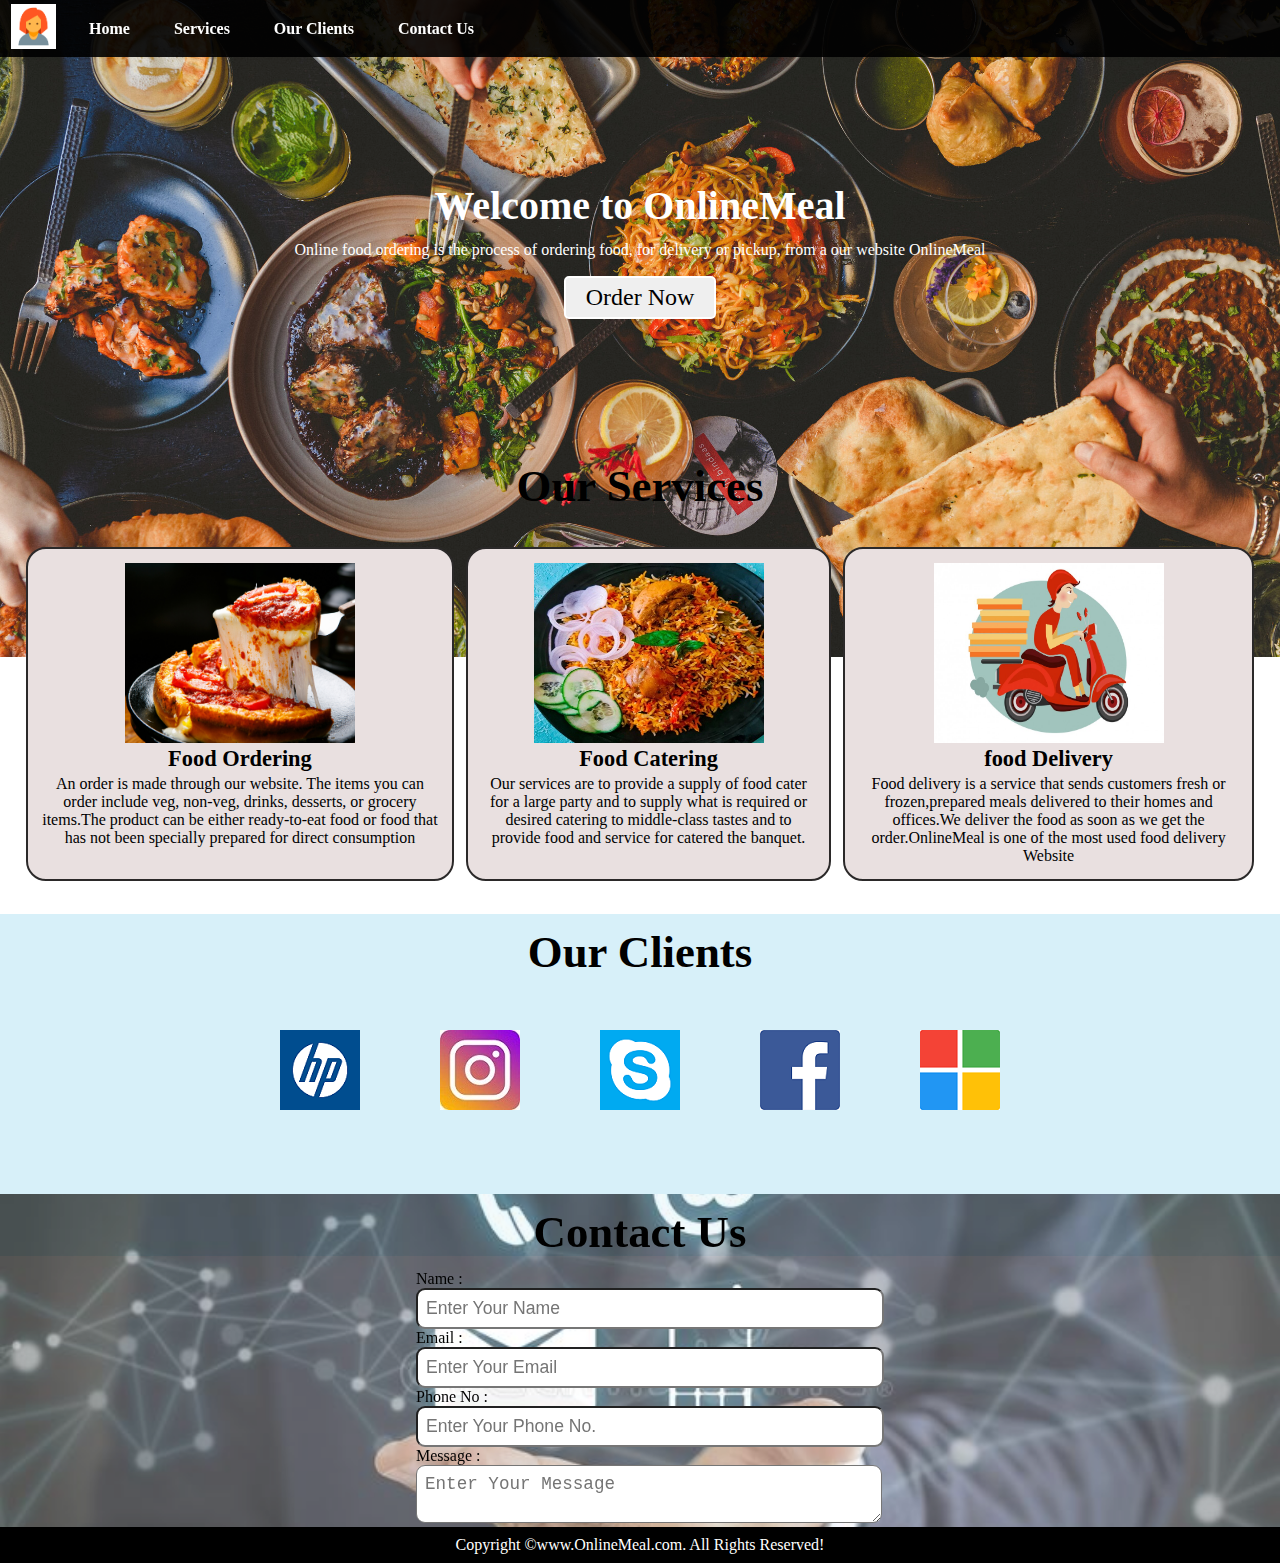
<file: index.html>
<!DOCTYPE html>
<html lang="en">

<head>
    <meta charset="UTF-8">
    <meta http-equiv="X-UA-Compatible" content="IE=edge">
    <meta name="viewport" content="width=device-width, initial-scale=1.0">
    <title>Online Food Delivery Service | onlinemeal.com</title>
    <link rel="stylesheet" href="style.css">
    <link rel="stylesheet" media="screen and (max-width: 1100px)" href="phone.css">
</head>

<body>
    <nav id="navbar">
        <div id="logo">
            <img src="foodwebsite/img/logo.jpg" alt="OnlineMeal.com">
        </div>

        <ul>
            <li class="item"><a href="#home">Home</a></li>
            <li class="item"><a href="#service-container">Services</a></li>
            <li class="item"><a href="#client-section">Our Clients</a></li>
            <li class="item"><a href="#contact">Contact Us</a></li>
        </ul>
    </nav>
    <section id="home">
        <h1 class="h-primary">Welcome to OnlineMeal</h1>
        <p>Online food ordering is the process of ordering food, for delivery or pickup, from a our website OnlineMeal
        </p>

        <button class="btn">Order Now</button>
    </section>

    <section id="service-container">
        <h1 class=" h-primary center"> Our Services</h1>
        <div id="service">
            <div class="box">
                <img src="foodwebsite/img/f4.jpg" alt="">
                <h2 class="h-secondary center ">Food Ordering</h2>
                <p class="center">An order is made through our website. The items you can order include veg, non-veg,
                    drinks, desserts, or grocery items.The product can be either ready-to-eat food or food that has not
                    been specially prepared for direct consumption</p>
            </div>
            <!-- <div id="service"> -->
            <div class="box">
                <img src="foodwebsite/img/f3.jpg" alt="">
                <h2 class="h-secondary center ">Food Catering</h2>
                <p class="text-center">Our services are to provide a supply of food cater for a large party and to
                    supply what is required or desired catering to middle-class tastes and to provide food and service
                    for catered the banquet.</p>
            </div>
            <!-- <div id="service"> -->
            <div class="box">
                <img src="foodwebsite/img/del.jpg" alt="">
                <h2 class="h-secondary center">food Delivery</h2>
                <p class="text-center">Food delivery is a service that sends customers fresh or frozen,prepared meals
                    delivered to their homes and offices.We deliver the food as soon as we get the order.OnlineMeal is
                    one of the most used food delivery Website</p>
            </div>
    </section>
    <section id="client-section">
        <h1 class="h-primary center">Our Clients</h1>
        <div id="clients">
            <div class="client-item">
                <img src="foodwebsite/img/L1.jpg" alt="Our Client">
            </div>
            <div class="client-item">
                <img src="foodwebsite/img/L2.jpg" alt="Our Client">
            </div>
            <div class="client-item">
                <img src="foodwebsite/img/L4.jpg" alt="Our Client">
            </div>
            <div class="client-item">
                <img src="foodwebsite/img/L3.jpg" alt="Our Client">
            </div>
            <div class="client-item">
                <img src="foodwebsite/img/L6.jpg" alt="Our Client">
            </div>
        </div>
    </section>
    <section id="contact">
        <h1 class="h-primary center">Contact Us</h1>
        <div id="contact-box">
            <form action="">
                <div class="form-group">
                    <label for="name">Name : </label>
                    <input type="text" name="name" id="name" placeholder="Enter Your Name">
                </div>
                <div class="form-group">
                    <label for="email">Email : </label>
                    <input type="email" name="name" id="email" placeholder="Enter Your Email">
                </div>
                <div class="form-group">
                    <label for="phone">Phone No : </label>
                    <input type="number" name="name" id="phone" placeholder="Enter Your Phone No.">
                </div>
                <div class="form-group">
                    <label for="message">Message : </label>
                    <textarea name="message" id="message" cols="30" placeholder="Enter Your Message"></textarea>
                </div>
            </form>
        </div>
    </section>
    <footer>
        <div class="center">
            Copyright &copy;www.OnlineMeal.com. All Rights Reserved!
        </div>
    </footer>
</body>

</html>
</file>
<file: style.css>
*{
    margin: 0;
    padding: 0;
}
html{
    scroll-behavior: smooth;
}
/*CSS Variables */
:root{
    --navbar-height: 59%;
}

/*navigation bar*/
#navbar{
    display: flex;
    align-items: center;
    font-family: 'Times New Roman', Times, serif;
    font-weight: bold;
    position: sticky;
    top: 0px;
}


/* navigation bar-logo and image*/
#logo{
    margin: 3px 7px;
}

#logo img{
    height: 45px;
    margin: 1px 4px;
}

/* navigation bar-list styling*/
/* #navbar{
    position: relative;
} */
#navbar ul{
    display: flex;

}

#navbar::before{
    content:"";
    background-color: black;
    position: absolute;
    top: 0px;
    left: 0px;
    height: 100%;
    width: 100%;
    z-index: -1;
    opacity: .9;
}

#navbar ul li{
    list-style: none;
    font-size: 1rem;
}

#navbar ul li a{
    color: white;
    display: block;
    padding: 3px 22px;
    border-radius: 20px;
    text-decoration: none;
}

#navbar ul li a:hover{
    color: black;
    background-color: white;
}
  

/* Home section */
#home{
    display: flex;
    flex-direction: column;
    padding: 3px 200px;
    height: 385px;
    justify-content: center;
    align-items: center;
}

#home::before{
    content:"";
    background: url('./foodwebsite/img/f9.jpg')no-repeat center center/cover ;
    position: absolute;
    top: 0px;
    left: 0px;
    height: 73%;
    width: 100%;
    z-index: -1;
    opacity: 0.97;
}
#home h1{
    color: white;
    text-align: center;
    font-size: 2.5rem;
    font-family:cursive;
}
#home p{
    color: white;
    text-align: center;
    font-size: 1rem;
    font-family:cursive;
}
/*utility class*/
.h-primary{
    font-size: 2.8rem;
    padding: 12px;
    text-align: center;
    font-family:cursive;

}
.btn{
    padding: 6px 20px;
    border: 2px solid white;
    color: black;
    margin: 17px;
    font-size: 1.5rem;
    font-family:'Times New Roman', Times, serif;
    border-radius: 5px;
    cursor: pointer;
}
.btn:hover{
    color: white;
    background-color: black;
}

/*services classes*/
.h-secondary{
    font-size: 1.4rem;
    padding: 3px;
    font-family:cursive;
    /* text-align: center;
    margin: 1px; */
}
 
.center{
    text-align: center;
    
}

#service{
     margin: 20px;
    display: flex;
}
#service .box{
    border: 2px solid rgb(43, 41, 41);
    padding: 14px;
    margin: 3px 6px;
    border-radius: 20px;
    background: rgb(233, 224, 224);
    
}
#service .box img{
    height: 180px;
    width: 230px;
    display: block;
    margin: auto;
    /* margin-top: 5px; */

} 

#service .box p{
    font-family:cursive;
    text-align: center;
}


/*CLIENT section*/
#client-section{
     height: 280px; 
    margin-top: 30px;
}
#client-section::before{
    content:"";
    position: absolute;
    /*background: url('../img/b1.jpg');*/
    background: rgb(155, 218, 240);
    width: 100%;
    height: 38%;
    z-index: -1;
    opacity: 0.4;
    margin-bottom: 30px;
}
#clients{
    display: flex;
    justify-content: center;
    align-items: center;
}

/* #clients img{
    height: 70px;
} */

.client-item{
    padding: 40px;

}

/*contact section*/
#contact{
    position: relative;
}

#contact::before{
    content: "";
    position: absolute;
    width: 100%;
    height: 100%;
    z-index: -1;
    opacity: 0.7;
    background: url(./foodwebsite/img/cont2.jpg) no-repeat center center/cover;
}
#contact-box{
    display: flex;
    justify-content: center;
    align-items: center;
    padding-bottom: 35;
}
#contact-box input,
#contact-box textarea{
     width: 100%;
     padding: 0.5rem;
     border-radius: 9px;
     font-size: 1.1rem;
}

#contact-box form{
    width: 35%;
}

#contact-box label{
    font-size: 1rem;
    font-family: cursive;
}
footer{
    background: black;
    color: white;
    padding: 9px 15px;
}
</file>
<file: phone.css>
/*navigation */
#navbar{
    flex-direction: column;
}
#navbar ul li a{
    font-size: 1rem;
    padding: 0px 5px;
    padding-bottom: 8px;
}

/*home */
#home{
    height: 280px;
    padding: 3px 38px;
}
#home::before{
    height: 350px;
}
#home p{
    font-size: 10px;
}
#home h1{
    font-size: 1.5rem;
}

/*service */
#service{
flex-direction: column;
}

#service .box img{
    height: 180px;
    width: 150px;
    display: block;
    margin: auto;
    /* margin-top: 5px; */

} 
#service .box{
    padding: 14px;
    margin: 1px 6px;
    
}
/*client */
#clients{
    flex-wrap: wrap;
}
#clients img{
    width: 50px;
    padding: 2px 6px;
    height: auto;
}
.client-item{
    padding: 15px;

}
/*contact us*/
#contact-box form{
    width: 80%;
}

/*footer */

/*utility classes*/
.h-primary{
    font-size: 25px;
}

.btn{
    font-size: 13px;
    padding: 4px 8px;
}
</file>
